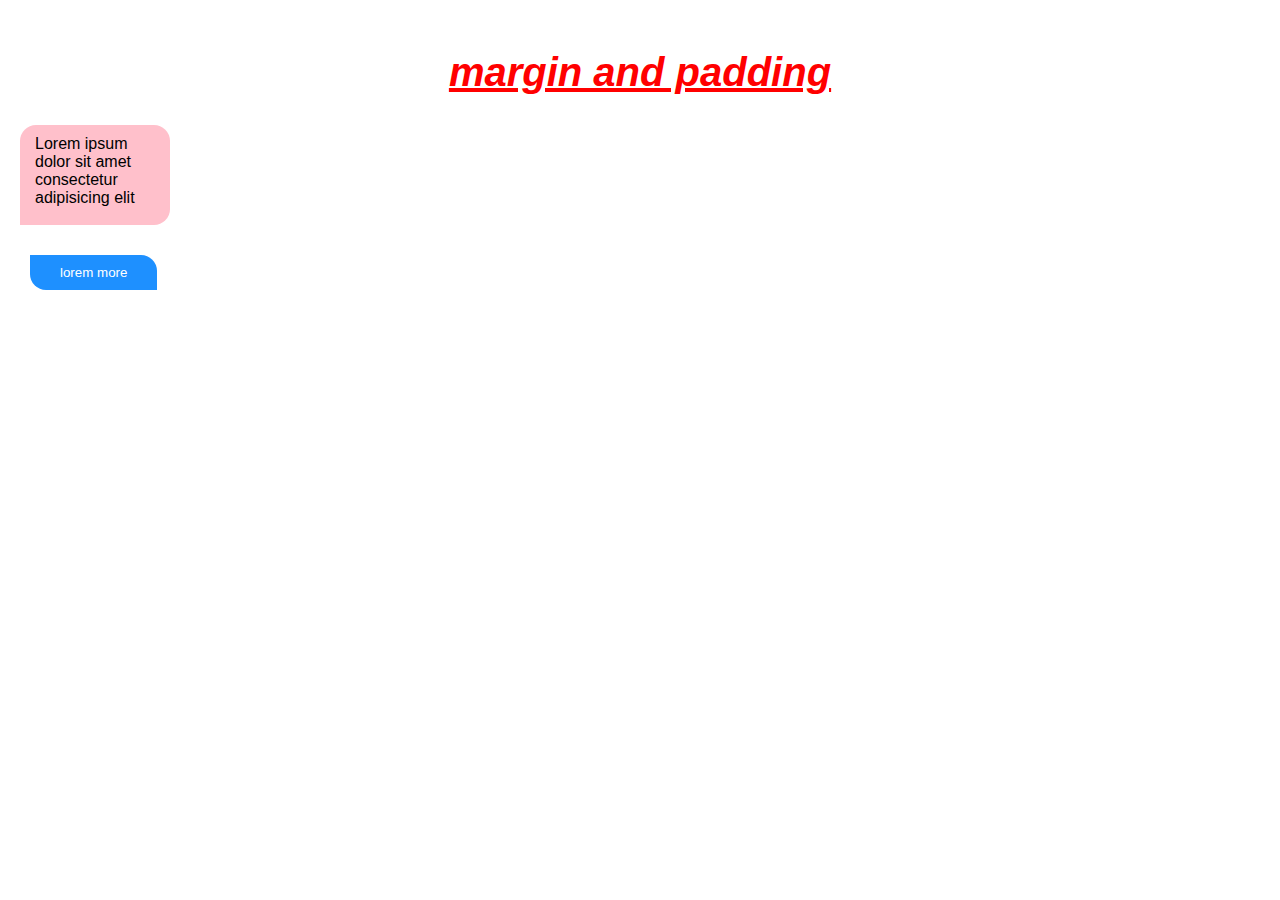
<file: index.html>
<!DOCTYPE html>
<html lang="en">
<head>
    <meta charset="UTF-8">
    <meta http-equiv="X-UA-Compatible" content="IE=edge">
    <meta name="viewport" content="width=device-width, initial-scale=1.0">
    <title>Document</title>
    <link rel="stylesheet" href="./style.CSS">
</head>
<body>
    <h2 class="title">margin and padding</h2>

    <div class="box">
        <p>Lorem ipsum dolor sit amet consectetur adipisicing elit</p>

    </div>

    <button class="btn">lorem more</button>























</body>
</html>
</file>
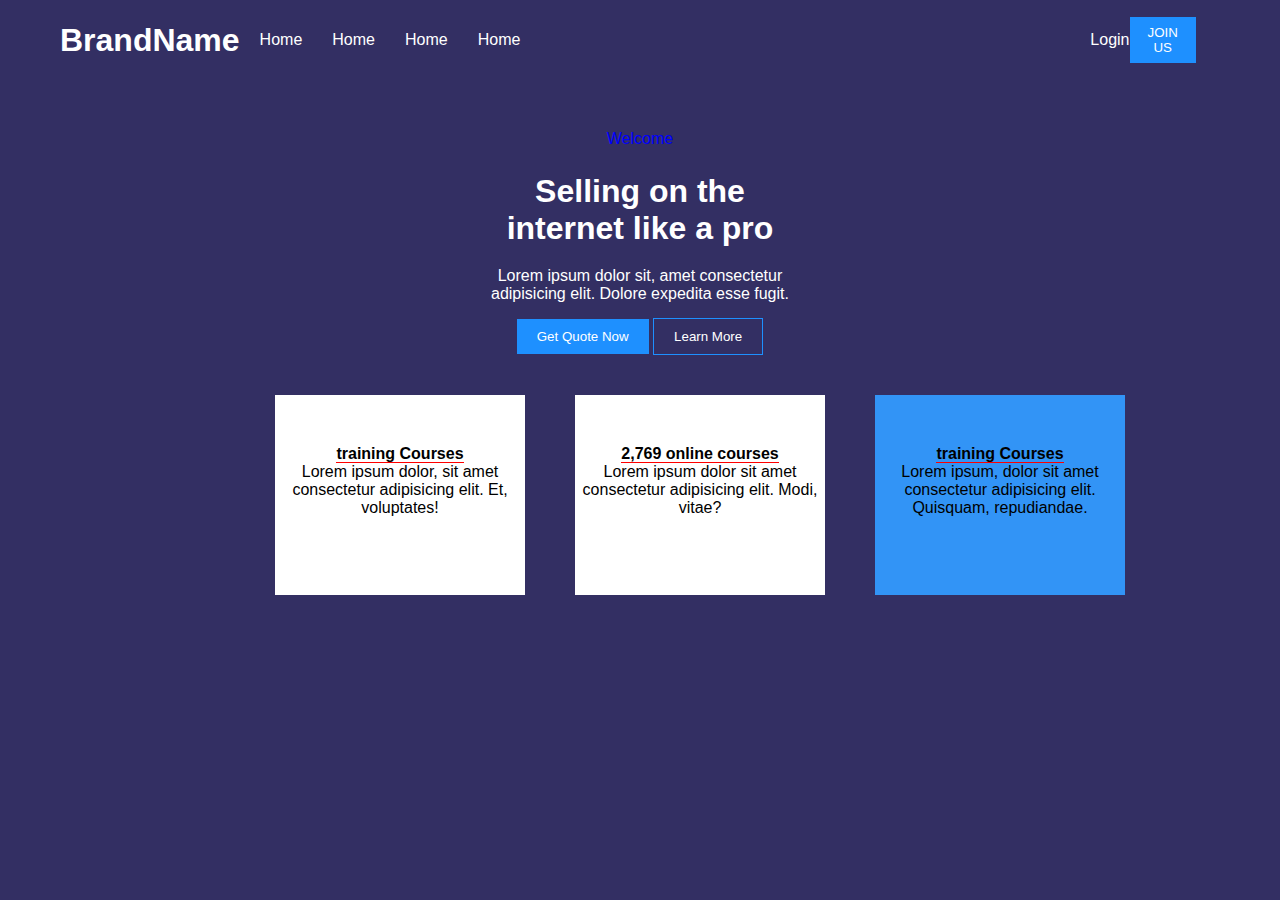
<file: for+.html>
<!DOCTYPE html>
<html lang="en">
<head>
    <meta charset="UTF-8">
    <meta name="viewport" content="width=device-width, initial-scale=1.0">
    <link rel="stylesheet" href="https://cdnjs.cloudflare.com/ajax/libs/font-awesome/6.4.0/css/all.min.css" integrity="sha512-iecdLmaskl7CVkqkXNQ/ZH/XLlvWZOJyj7Yy7tcenmpD1ypASozpmT/E0iPtmFIB46ZmdtAc9eNBvH0H/ZpiBw==" crossorigin="anonymous" referrerpolicy="no-referrer" />
    
    <title>Document</title>
    <link rel="stylesheet" href="./for+.CSS">
<body>
    
    <div class="parent">

        <div class="navbar">
            <h1>BrandName</h1>
            <ul>
                <li>Home</li>
                <li>Home</li>
                <li>Home</li>
                <li>Home</li>
            </ul>
            <span>Login</span>
            <button class="join">JOIN US</button>
        </div>

        <div class="oyna">
            <p class="welcom">Welcome</p>
            <h1>Selling on the internet like a pro</h1>
            <p>Lorem ipsum dolor sit, amet consectetur adipisicing elit. Dolore expedita esse fugit.</p>
            <button>Get Quote Now</button>
            <button class="btn">Learn More</button>
        </div>

         <div class="card-2">

        <div class="card">
            <i class="fa-solid fa-smile"></i>
           <b> training Courses</b>
           <p>Lorem ipsum dolor, sit amet consectetur adipisicing elit. Et, voluptates!</p>
        </div>

        <div class="card">
            <i class="fa-solid fa-table"></i>
           <b>2,769 online courses</b>
           <p>Lorem ipsum dolor sit amet consectetur adipisicing elit. Modi, vitae?</p>
        </div>

        <div class="card-3">
            <i class="fa-solid fa-table"></i>
            <b>training Courses</b>
            <p>Lorem ipsum, dolor sit amet consectetur adipisicing elit. Quisquam, repudiandae.</p>
        </div>
         </div>


    </div>











</body>
</html>
</file>
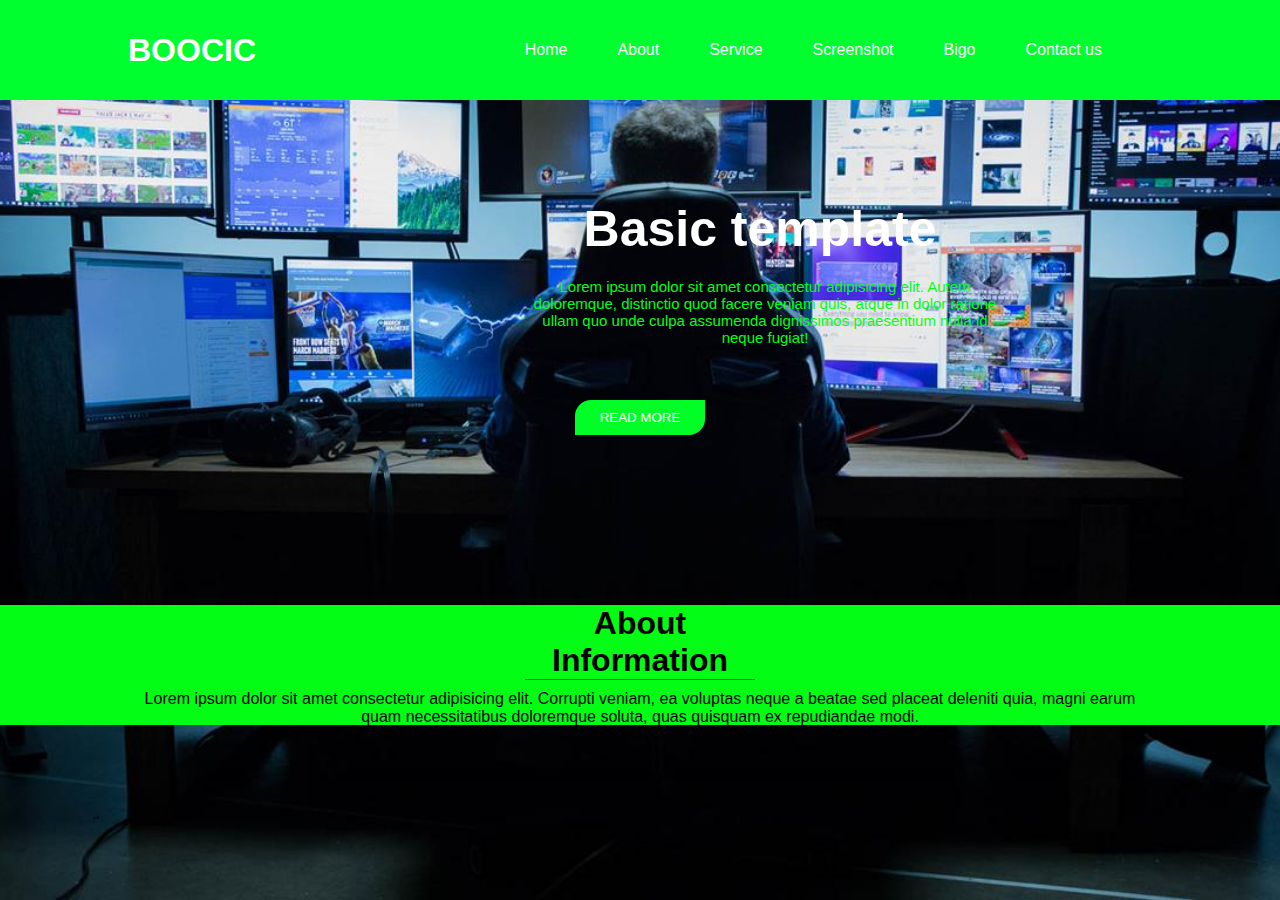
<file: homework.html>
<!DOCTYPE html>
<html lang="en">
<head>
    <meta charset="UTF-8">
    <meta http-equiv="X-UA-Compatible" content="IE=edge">
    <meta name="viewport" content="width=device-width, initial-scale=1.0">
    
    <link rel="stylesheet" href="https://cdnjs.cloudflare.com/ajax/libs/font-awesome/6.4.0/css/all.min.css" integrity="sha512-iecdLmaskl7CVkqkXNQ/ZH/XLlvWZOJyj7Yy7tcenmpD1ypASozpmT/E0iPtmFIB46ZmdtAc9eNBvH0H/ZpiBw==" crossorigin="anonymous" referrerpolicy="no-referrer" />
    
    <title>Document</title>
    <link rel="stylesheet" href="./homework.CSS">
</head>
<body>

    <div class="parent">
        <div class="navbar">
            <h1>BOOCIC</h1>
            <ul>
                <li>Home</li>
                <li>About</li>
                <li>Service</li>
                <li>Screenshot</li>
                <li>Bigo</li>
                <li>Contact us</li>
                <i class="fa-solid fa-search"></i>
            </ul>
        </div>
    <div class="text">
        <h1>Basic template</h1>
        <p>Lorem ipsum dolor sit amet consectetur adipisicing elit. Autem doloremque, distinctio quod facere veniam quis, atque in dolor ratione ullam quo unde culpa assumenda dignissimos praesentium nulla id neque fugiat!</p>
    </div>
    <button>READ MORE</button>

    <div class="about">
        <h1>About</h1>
        <h1 class="hr">Information</h1>
        <p>Lorem ipsum dolor sit amet consectetur adipisicing elit. Corrupti veniam, ea voluptas neque a beatae sed placeat deleniti quia, magni earum quam necessitatibus doloremque soluta, quas quisquam ex repudiandae modi.</p>
    </div>

















    </div>
    







</body>
</html>
</file>
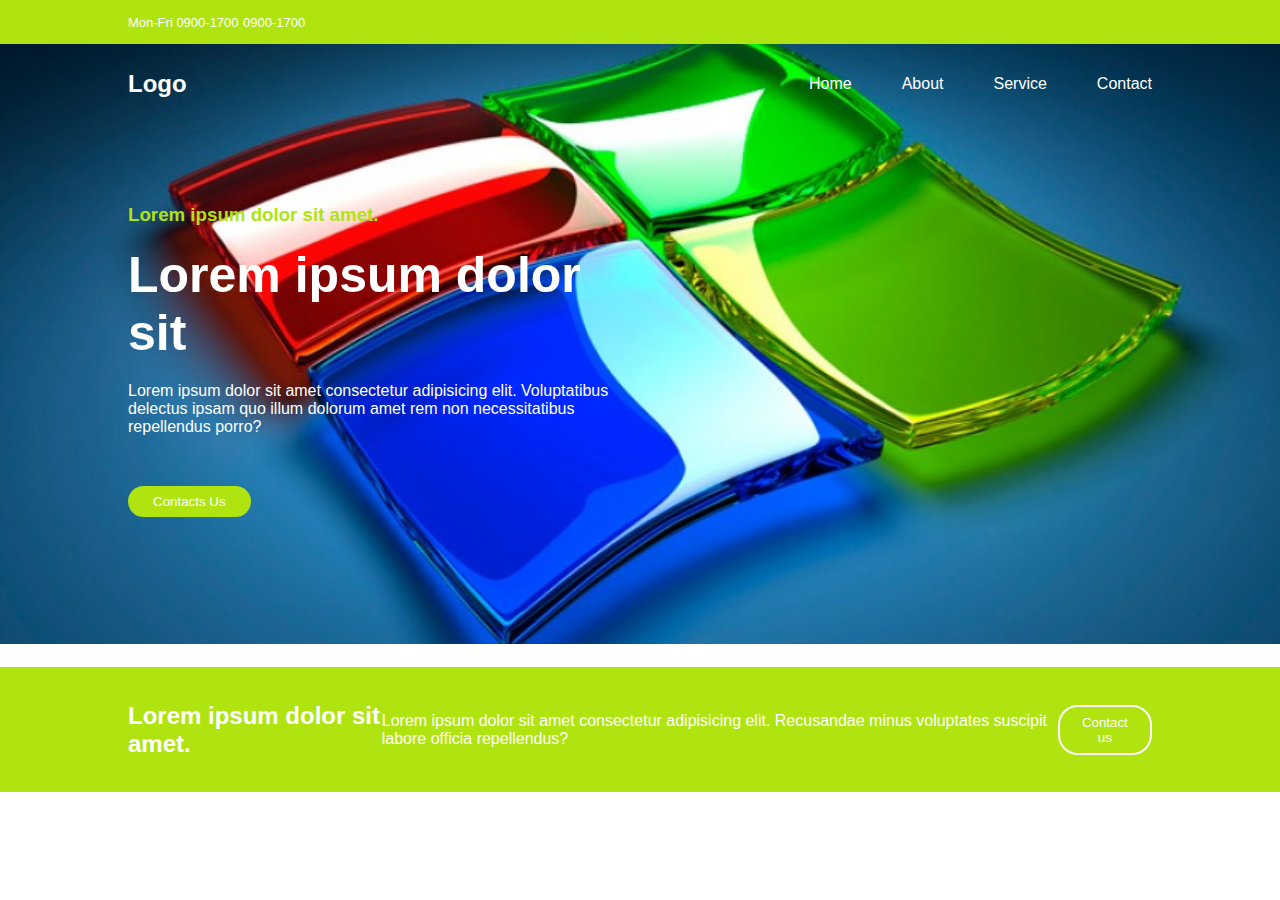
<file: practik.html>
<!DOCTYPE html>
<html lang="en">
<head>
    <meta charset="UTF-8">
    <meta http-equiv="X-UA-Compatible" content="IE=edge">
    <meta name="viewport" content="width=device-width, initial-scale=1.0">
   
    <link rel="stylesheet" href="https://cdnjs.cloudflare.com/ajax/libs/font-awesome/6.4.0/css/all.min.css" integrity="sha512-iecdLmaskl7CVkqkXNQ/ZH/XLlvWZOJyj7Yy7tcenmpD1ypASozpmT/E0iPtmFIB46ZmdtAc9eNBvH0H/ZpiBw==" crossorigin="anonymous" referrerpolicy="no-referrer" />

    <title>Document</title>
    <link rel="stylesheet" href="./practik.CSS">
</head>
<body>

    <div class="header">
        <div class="header__tel">
            <span>Mon-Fri 0900-1700</span>
            <span>0900-1700</span>
        </div>
        <div class="header__icons">
            <i class="fa-brands fa-facebook"></i>
            <i class="fa-brands fa-twitter"></i>
            <i class="fa-brands fa-instagram"></i>
            <i class="fa-brands fa-telegram"></i>
        </div>
    </div>
    <div class="banner">
        <div class="navbar">
            <h2>Logo</h2>
            <ul class="nav__collection">
                <li class="nav__item">Home</li>
                <li class="nav__item">About</li>
                <li class="nav__item">Service</li>
                <li class="nav__item">Contact</li>
            </ul>
        </div>
        <div class="banner__text">
            <h3>Lorem ipsum dolor sit amet.</h3>
             <h1>Lorem ipsum dolor sit</h1>
             <p>Lorem ipsum dolor sit amet consectetur adipisicing elit. Voluptatibus delectus ipsam quo illum dolorum amet rem non necessitatibus repellendus porro?</p>

             <button class="btn">Contacts Us</button>
        </div>
    
    
    <div class="request">

        
            <h2>Lorem ipsum dolor sit amet.</h2>
            <p>Lorem ipsum dolor sit amet consectetur adipisicing elit. Recusandae minus voluptates suscipit labore officia repellendus?</p>
       
         <button>Contact us</button>
    </div>
    </div>
    
    
    
    
    


</body>
</html>
</file>
<file: style.CSS>
*{
    margin: 0;
    padding: 0;
    box-sizing: border-box;
    font-family: sans-serif;
}
.title{
    text-align: center;
    color: red;
    margin-top: 50px;
    
    /* razmeri */
    font-size: 40px;
    /* qalin-semizlik */
    font-weight: 800;
    /* text-qiyshiq */
    font-style: italic;
    /* shiziq */
    text-decoration: line-through;
    /* chiziq pastga */
    text-decoration: underline;
}
.box{
    width: 150px;
    height: 100px;
    background: pink;
    /* hamma tomonga */
    padding: 20px;
    /* top-bottom and right-left */
    padding: 5px 20px;
    /* top-right-bottom-left */
    padding: 10px 3px 25px 15px;

    margin: 30px 20px;
    border-radius: 16px 16px 16px 0px;
}
.btn{
    margin: 0px 30px;
    padding: 10px 30px;
    border-radius: 0px 16px;
    background: dodgerblue;
    color: white;
    border: none;
    transition: 0.3s;
}
.btn:hover{
    border-radius: 16px 0;
    background: blue;
}
</file>
<file: for+.CSS>
*{
    margin: 0;
    padding: 0;
    box-sizing: border-box;
    font-family: sans-serif;
}
.parent{
    width: 100%;
    height: 100vh;
    background: rgb(51, 47, 99);
}
.navbar{
    width: 100%;
    height: 80px;
    color: white;
    display: flex;
    align-items: center;
    justify-content: space-between;
}
.navbar h1{
    margin-left: 60px;
}
.navbar ul{
    display: flex;
    gap: 30px;
    justify-content: space-between;
    list-style: none;
    padding: 20px;
}
span{
    padding-left: 550px;
}
.join{
    margin-right: 100px;
    padding: 8px 18px;
    background: dodgerblue;
    color: white;
    border: none;
    margin-top: 20px;
}
.oyna{
    text-align: center;
    width: 300px;
    margin: auto;
    margin-top: 50px;
    color: white;
}
.welcom{
    
    color: blue;
}
h1{
    padding: 20px 0;
}
p{
    padding: 0 0 5px 0;
}
button{
    padding: 10px 20px;
    background: dodgerblue;
    color: white;
    border: none;
    margin-top: 10px;
    margin-bottom: 20px;
}
.btn{
    border: 1.5px solid dodgerblue;
    background: transparent;
}
.card-2{
    display: flex;
    gap: 50px;
    margin: 20px 0 10px 275px;
}
.card{
    width: 250px;
    height: 200px;
    background: white;
    text-align: center;
    padding-top: 50px;
    
    display: block;
    gap: 50px;
}
.card-3{
    width: 250px;
    height: 200px;
    background: rgb(50, 148, 246);
    text-align: center;
    padding-top: 50px;
    
    display: block;
    gap: 50px;
}
.card-3 i{
    width: 50px;
    height: 50px;
    padding-top: 15PX;
    border-radius: 10PX;
    background-color: white;
    text-align: center;
}
.card i{
    width: 50px;
    height: 50px;
    padding-top: 15PX;
    border-radius: 10PX;
    background-color: greenyellow;
    text-align: center;
}

.card-3 b{
    border-bottom: 1px solid red;
}
.card-3 p{
    margin-bottom: 20PX;
}
.card b{
    border-bottom: 1px solid red;
    width: 5%;
    
}
</file>
<file: homework.CSS>
*{
    margin: 0;
    padding: 0;
    box-sizing: border-box;
    font-family: sans-serif;
}
.parent{
    width: 100%;
    height: 100vh;
    background: url(./325.png) no-repeat center/cover;
}
.navbar{
    width: 100%;
    height: 100px;
    background: rgb(0, 255, 47);
    display: flex;
    color: white;
    align-items: center;
    justify-content: space-between;
    
}
.navbar ul{
    display: flex;
    gap: 50px;
    list-style: none;
    align-items: center;
    margin: 10%;

}
.navbar h1{
    margin: 10%;
}
.navbar li:hover{
    color: black;
    cursor: pointer;
                   
}
.text{
    width: 500px;
    height: 200px;
    color: white;
    text-align: center;
    margin-left: 510px;
    margin-top: 100px;
}
.text h1{
    font-size: 50px;
}
.text p{
    color: rgb(2, 255, 23);
    margin-top: 20px;
    padding-left: 10px;
    font-size: 15px;
}
button{
    display: block;
    margin: auto;
    padding: 10px 25PX;
    border: none;
    border-radius: 16px 0;
    color: white;
    background: rgb(0, 255, 38);
}
button:hover{
    border-radius: 0 16px;
}
.about{
    width: 100%;
    height: 120px;
    background: rgb(3, 253, 20);
    margin-top: 170px;
    text-align: center;

}
.hr{
    border-bottom: 1px solid red;
    width: 18%;
    margin: auto;
    
}
.about p{
    margin: 10px 10%;
    
}
</file>
<file: practik.CSS>
*{
    margin: 0;
    padding: 0;
    box-sizing: border-box;
    font-family: sans-serif;
}
 /* body{ */
    /* width: 1200px; tel dagilar ucun */
/* } */
.header{
    width: 100%;
    height: 44px;
    background: #afe411;
    padding: 0 10%;
    display: flex;
    justify-content: space-between;
    align-items: center;
    color: white;
}
.header__tel span{
    font-size: 13px;
}
.header__icons i{
    margin-left: 12px;
}
.banner{
    width: 100%;
    height: 600px;
    background: url(./thumb_350_910_570_0_0_crop.jpg) no-repeat center/cover;
}
.navbar{
    width: 100%;
    height: 80px;
    color: white;
    display: flex;
    justify-content: space-between;
    align-items: center;
    padding: 0 10%;
}
.nav__collection{
    display: flex;
    gap: 50px;
    list-style: none;
}
.banner__text{
    color: white;
    padding-left: 10%;
    padding-top: 80px;
    width: 50%;
}
.banner__text h3{
    color: #afe411;
}
.banner__text h1{
    font-size: 50px;
    padding: 20px 0;
}
.btn{
    padding: 8px 25px;
    background: #afe411;
    color: white;
    border-radius: 20px;
    border: none;
    margin-top: 50px;
}
.request{
    width: 100%;
    height: 125px;
    background: #afe411;
    display: flex;
    align-items: center;
    justify-content: space-between;
    padding: 0 10%;
    color: white;
    margin-top: 150px;
}
.request button{
    padding: 8px 20px;
    border: 2px solid white;
    background: transparent;
    color: white;
    border-radius: 20px;
}
</file>
